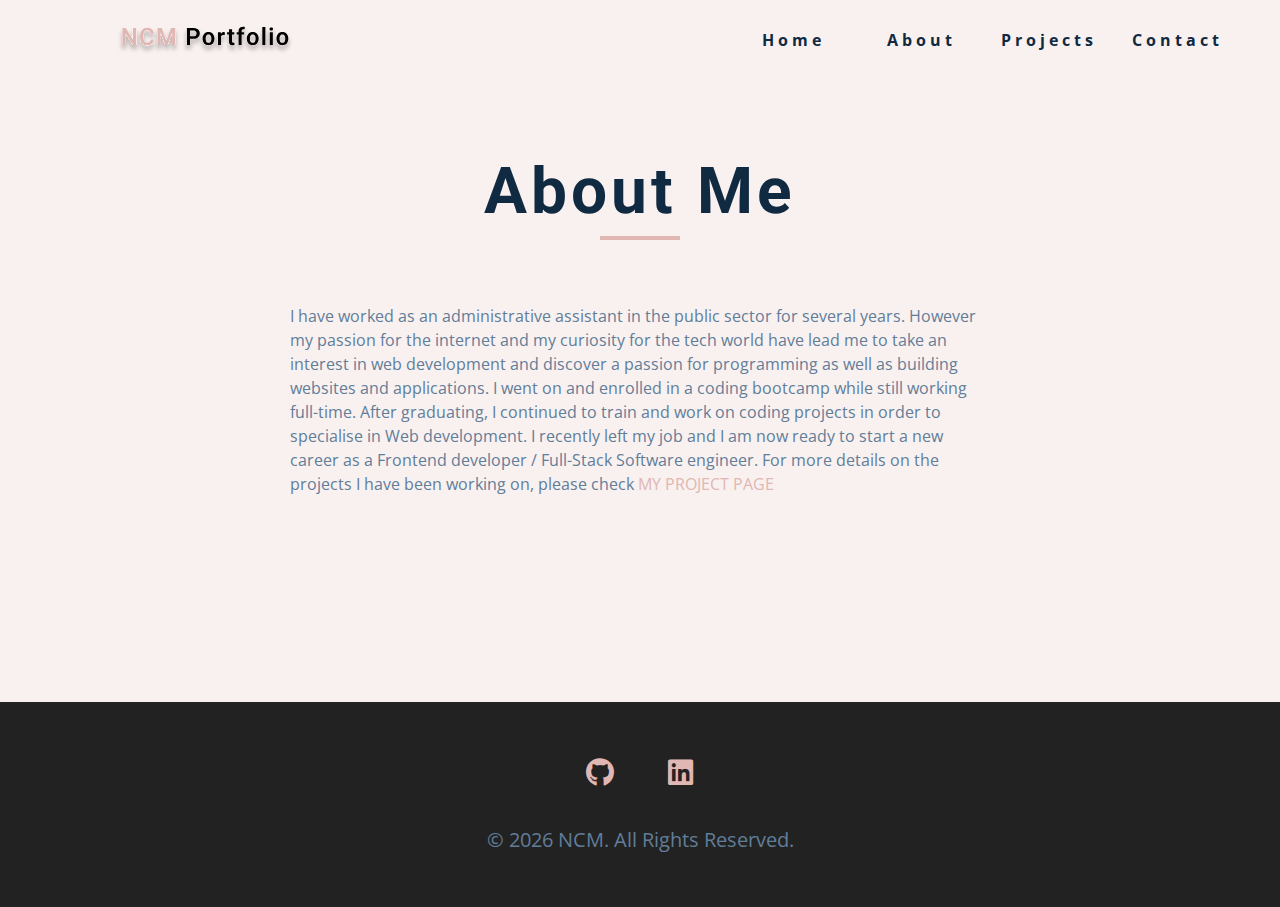
<file: about.html>
<!DOCTYPE html>
<html lang="en">
  <head>
    <meta charset="UTF-8" />
    <meta name="viewport" content="width=device-width, initial-scale=1.0" />
    <title>NCM Portfolio || About</title>
    <link
      rel="stylesheet"
      href="./fontawesome-free-5.12.1-web/css/all.min.css"
    />
    <link rel="stylesheet" href="./css/styles.css" />
  </head>

  <body>
    <nav class="nav" id="nav">
      <div class="nav-center">
        <div class="nav-header">
          <img src="./images/NCM-logo.svg" class="nav-logo" alt="" />
          <button class="nav-btn" id="nav-btn">
            <i class="fas fa-bars"></i>
          </button>
        </div>

        <ul class="nav-links">
          <li><a href="index.html">home</a></li>
          <li><a href="about.html">about</a></li>
          <li><a href="projects.html">projects</a></li>
          <li><a href="contact.html">contact</a></li>
        </ul>
      </div>
    </nav>

    <aside class="sidebar" id="sidebar">
      <div>
        <button id="close-btn" class="close-btn">
          <i class="fas fa-times"></i>
        </button>
        <ul class="sidebar-links">
          <li><a href="index.html">home</a></li>
          <li><a href="about.html">about</a></li>
          <li><a href="projects.html">projects</a></li>
          <li><a href="contact.html">contact</a></li>
        </ul>
        <ul class="social-icons">
          <li>
            <a href="https://github.com/NouriaC" class="social-icon">
              <i class="fab fa-github"></i>
            </a>
          </li>
          <li>
            <a
              href="https://uk.linkedin.com/in/nouriachaouy"
              class="social-icon"
            >
              <i class="fab fa-linkedin"></i>
            </a>
          </li>
        </ul>
      </div>
    </aside>
    <section class="section single-page">
      <div class="section-title">
        <h1>about me</h1>
        <div class="underline"></div>
      </div>
      <div class="section-center page-info">
        <p>
          I have worked as an administrative assistant in the public sector for
          several years. However my passion for the internet and my curiosity
          for the tech world have lead me to take an interest in web development
          and discover a passion for programming as well as building websites
          and applications. I went on and enrolled in a coding bootcamp while
          still working full-time. After graduating, I continued to train and
          work on coding projects in order to specialise in Web
          development. I recently left my job and I am now ready to start a new
          career as a Frontend developer / Full-Stack Software engineer. For
          more details on the projects I have been working on, please check
          <a href="./projects.html">my project page</a>
        </p>
      </div>
    </section>
    <footer class="footer">
      <ul class="social-icons">
        <li>
          <a href="https://github.com/NouriaC" class="social-icon">
            <i class="fab fa-github"></i>
          </a>
        </li>
        <li>
          <a href="https://uk.linkedin.com/in/nouriachaouy" class="social-icon">
            <i class="fab fa-linkedin"></i>
          </a>
        </li>
      </ul>
      <p>&copy; <span id="date"></span> NCM. All rights reserved.</p>
    </footer>
    <script src="./js/app.js"></script>
  </body>
</html>
</file>
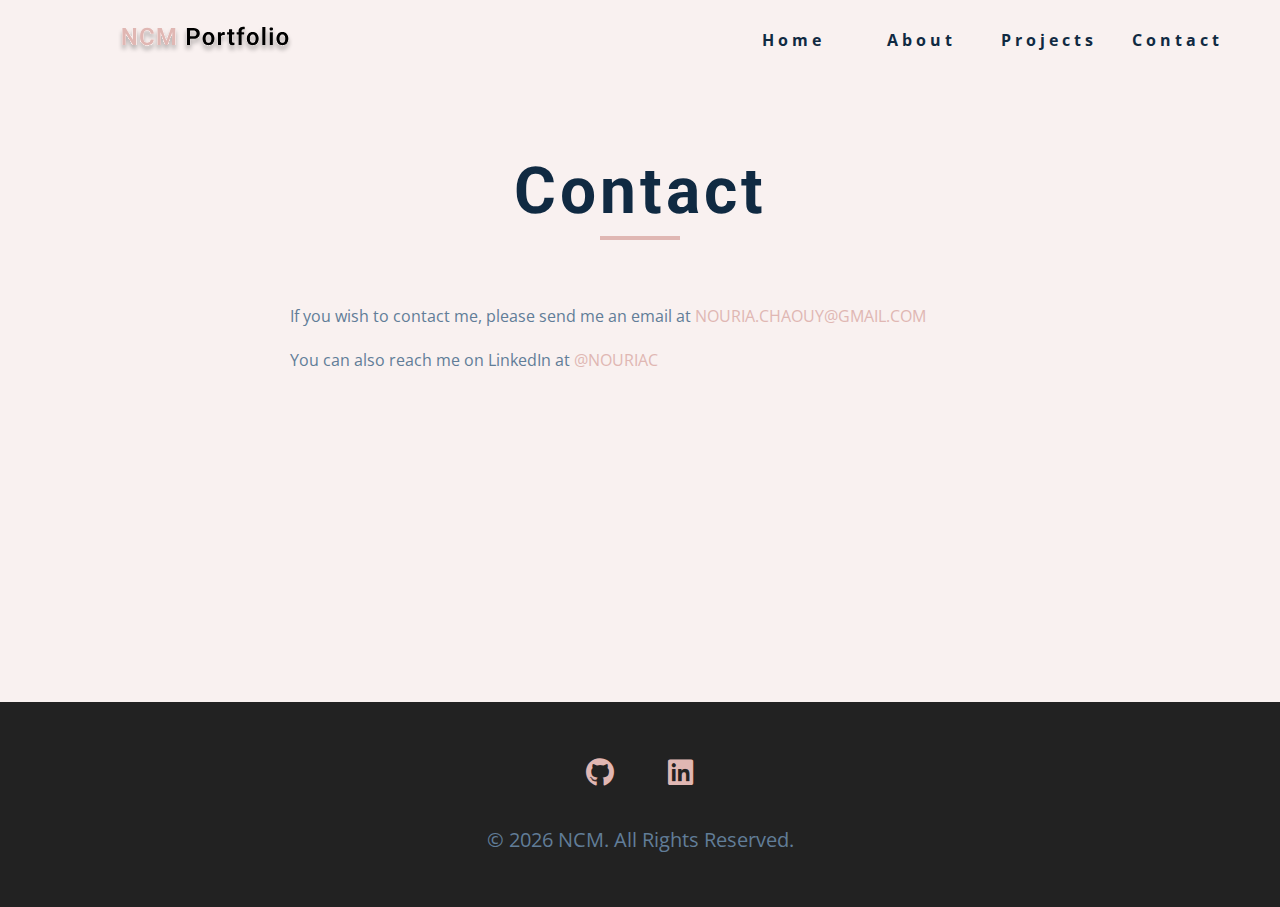
<file: contact.html>
<!DOCTYPE html>
<html lang="en">
  <head>
    <meta charset="UTF-8" />
    <meta name="viewport" content="width=device-width, initial-scale=1.0" />
    <title>NCM Portfolio || Contact</title>
    <link
      rel="stylesheet"
      href="./fontawesome-free-5.12.1-web/css/all.min.css"
    />

    <link rel="stylesheet" href="./css/styles.css" />
  </head>

  <body>
    <nav class="nav" id="nav">
      <div class="nav-center">
        <div class="nav-header">
          <img src="./images/NCM-logo.svg" class="nav-logo" alt="" />
          <button class="nav-btn" id="nav-btn">
            <i class="fas fa-bars"></i>
          </button>
        </div>

        <ul class="nav-links">
          <li><a href="index.html">home</a></li>
          <li><a href="about.html">about</a></li>
          <li><a href="projects.html">projects</a></li>
          <li><a href="contact.html">contact</a></li>
        </ul>
      </div>
    </nav>
    <aside class="sidebar" id="sidebar">
      <div>
        <button id="close-btn" class="close-btn">
          <i class="fas fa-times"></i>
        </button>
        <ul class="sidebar-links">
          <li><a href="index.html">home</a></li>
          <li><a href="about.html">about</a></li>
          <li><a href="projects.html">projects</a></li>
          <li><a href="contact.html">contact</a></li>
        </ul>
        <ul class="social-icons">
          <li>
            <a href="https://github.com/NouriaC" class="social-icon">
              <i class="fab fa-github"></i>
            </a>
          </li>
          <li>
            <a
              href="https://uk.linkedin.com/in/nouriachaouy"
              class="social-icon"
            >
              <i class="fab fa-linkedin"></i>
            </a>
          </li>
        </ul>
      </div>
    </aside>

    <section class="section single-page">
      <div class="section-title">
        <h1>contact</h1>
        <div class="underline"></div>
      </div>

      <div class="section-center page-info">
        <p>
          If you wish to contact me, please send me an email at
          <a href="mailto:nouria.chaouy@gmail.com">nouria.chaouy@gmail.com</a>
        </p>
        <p>
          You can also reach me on LinkedIn at
          <a href="https://github.com/NouriaC">@NouriaC </a>
        </p>
      </div>
    </section>
    <footer class="footer">
      <ul class="social-icons">
        <li>
          <a href="https://github.com/NouriaC" class="social-icon">
            <i class="fab fa-github"></i>
          </a>
        </li>
        <li>
          <a href="https://uk.linkedin.com/in/nouriachaouy" class="social-icon">
            <i class="fab fa-linkedin"></i>
          </a>
        </li>
      </ul>
      <p>&copy; <span id="date"></span> NCM. All rights reserved.</p>
    </footer>
    <script src="./js/app.js"></script>
  </body>
</html>
</file>
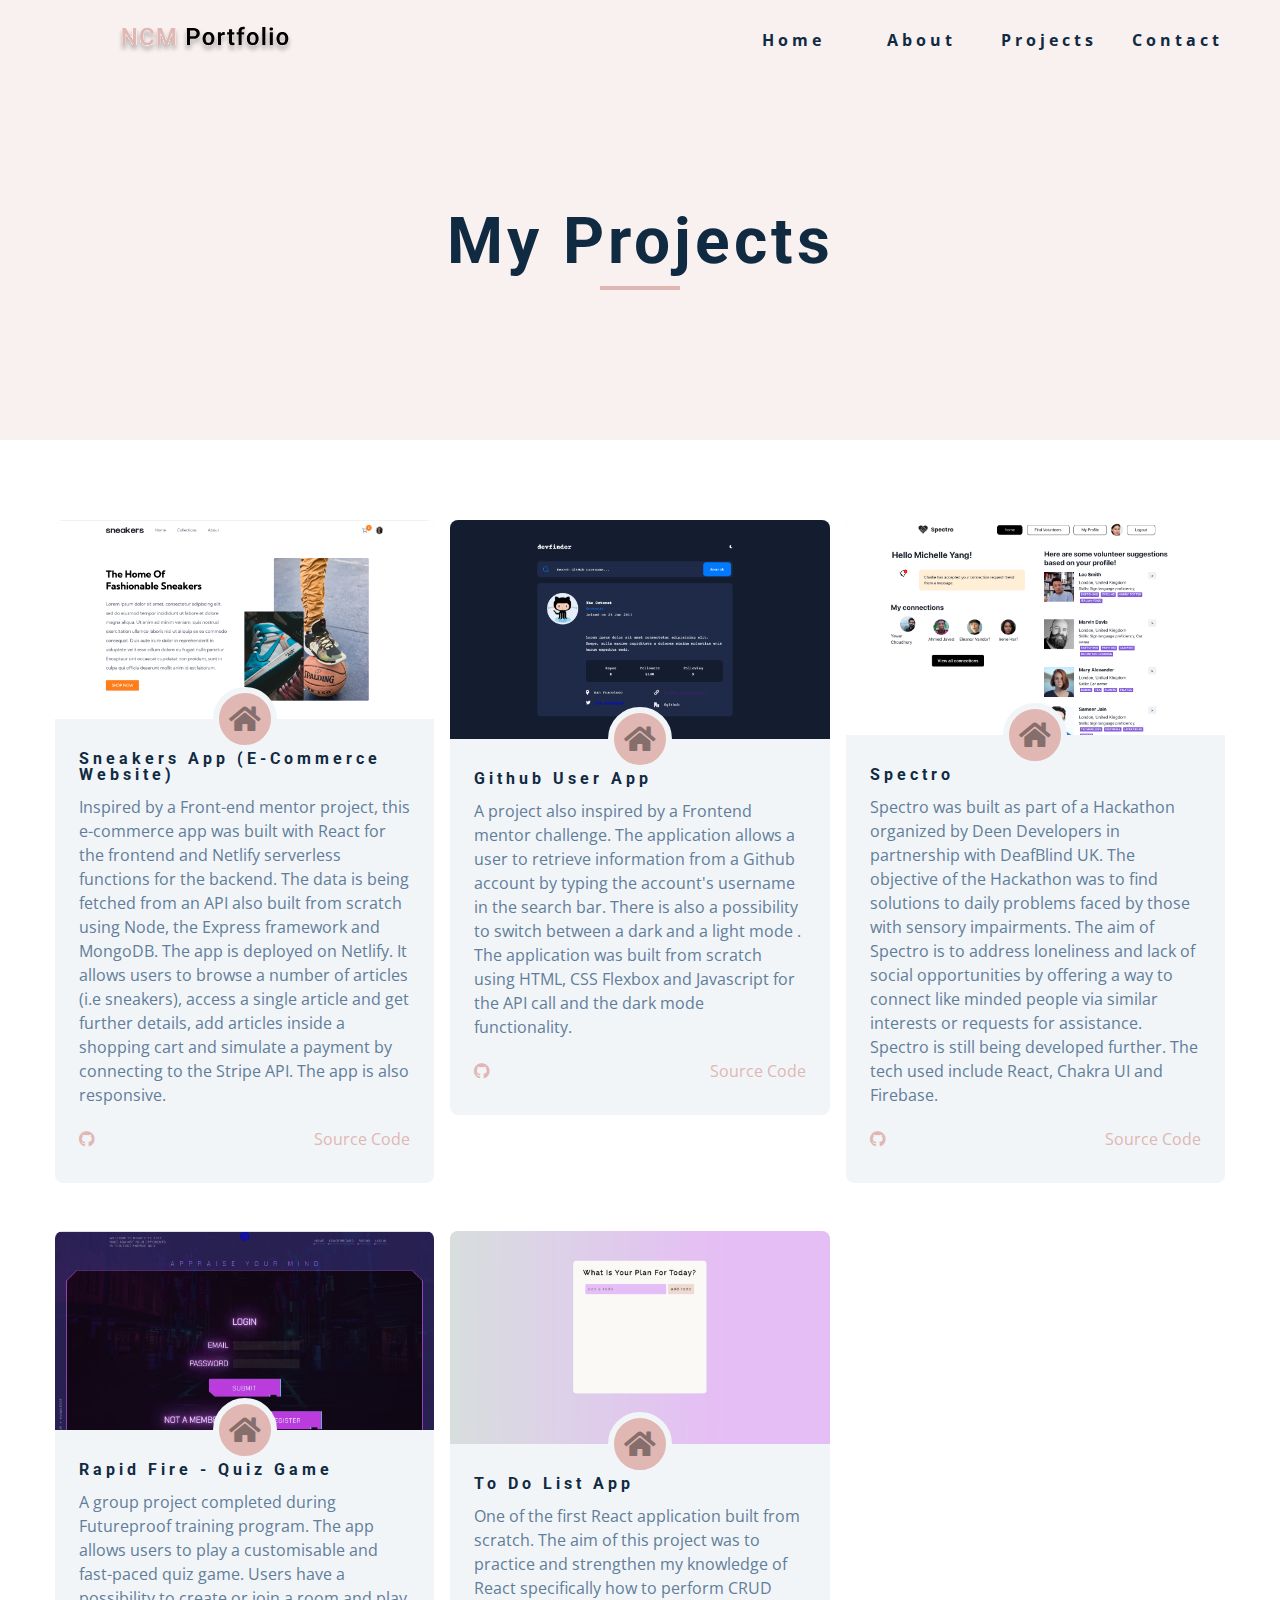
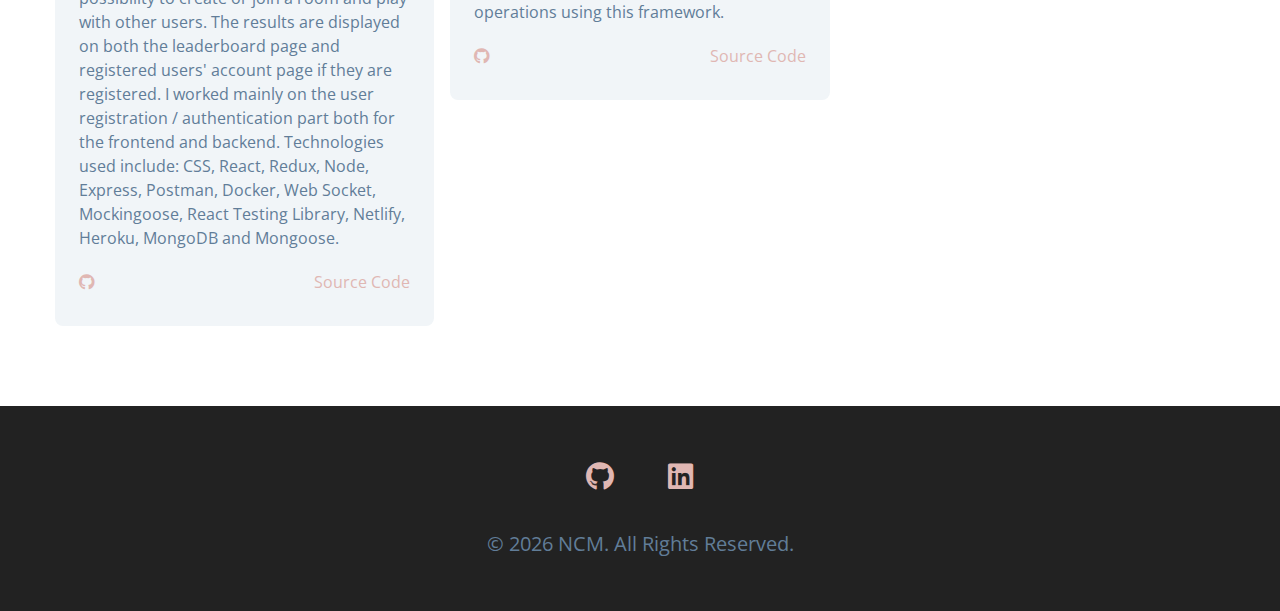
<file: projects.html>
<!DOCTYPE html>
<html lang="en">
  <head>
    <meta charset="UTF-8" />
    <meta name="viewport" content="width=device-width, initial-scale=1.0" />
    <title>NCM Portfolio || Projects</title>
    <link
      rel="stylesheet"
      href="./fontawesome-free-5.12.1-web/css/all.min.css"
    />
    <link rel="stylesheet" href="./css/styles.css" />
  </head>

  <body>
    <nav class="nav" id="nav">
      <div class="nav-center">
        <div class="nav-header">
          <img src="./images/NCM-logo.svg" class="nav-logo" alt="" />
          <button class="nav-btn" id="nav-btn">
            <i class="fas fa-bars"></i>
          </button>
        </div>

        <ul class="nav-links">
          <li><a href="index.html">home</a></li>
          <li><a href="about.html">about</a></li>
          <li><a href="projects.html">projects</a></li>
          <li><a href="contact.html">contact</a></li>
        </ul>
      </div>
    </nav>

    <aside class="sidebar" id="sidebar">
      <div>
        <button id="close-btn" class="close-btn">
          <i class="fas fa-times"></i>
        </button>
        <ul class="sidebar-links">
          <li><a href="index.html">home</a></li>
          <li><a href="about.html">about</a></li>
          <li><a href="projects.html">projects</a></li>
          <li><a href="contact.html">contact</a></li>
        </ul>
        <ul class="social-icons">
          <li>
            <a href="https://github.com/NouriaC" class="social-icon">
              <i class="fab fa-github"></i>
            </a>
          </li>
          <li>
            <a
              href="https://uk.linkedin.com/in/nouriachaouy"
              class="social-icon"
            >
              <i class="fab fa-linkedin"></i>
            </a>
          </li>
        </ul>
      </div>
    </aside>

    <header class="projects-hero">
      <div class="section-title">
        <h1>my projects</h1>
        <div class="underline"></div>
      </div>
    </header>
    <section class="section">
      <div class="section-center projects-page-center">
        <article class="single-project">
          <div class="project-container">
            <img src="./images/e-commerce-react.png" alt="single project" />
            <a
              href="https://sneakers-e-commerce-app.netlify.app/"
              target="_blank"
              class="project-icon"
            >
              <i class="fas fa-home"></i>
            </a>
          </div>
          <div class="project-details">
            <h4>Sneakers App (E-Commerce website)</h4>
            <p>
              Inspired by a Front-end mentor project, this e-commerce app was
              built with React for the frontend and Netlify serverless functions
              for the backend. The data is being fetched from an API also built
              from scratch using Node, the Express framework and MongoDB. The
              app is deployed on Netlify. It allows users to browse a number of
              articles (i.e sneakers), access a single article and get further
              details, add articles inside a shopping cart and simulate a
              payment by connecting to the Stripe API. The app is also
              responsive.
            </p>
            <div class="project-footer">
              <span>
                <i class="fab fa-github"></i>
              </span>
              <a
                href="https://github.com/NouriaC/sneakers-ecommerce-react"
                target="_blank"
                >source code</a
              >
            </div>
          </div>
        </article>
        <article class="single-project">
          <div class="project-container">
            <img
              src="./images/GithubUserSearchApp-JS.png"
              alt="single project"
            />
            <a
              href="https://github-user-js.netlify.app/"
              target="_blank"
              class="project-icon"
            >
              <i class="fas fa-home"></i>
            </a>
          </div>
          <div class="project-details">
            <h4>Github User App</h4>
            <p>
              A project also inspired by a Frontend mentor challenge. The
              application allows a user to retrieve information from a Github
              account by typing the account's username in the search bar. There
              is also a possibility to switch between a dark and a light mode .
              The application was built from scratch using HTML, CSS Flexbox and
              Javascript for the API call and the dark mode functionality.
            </p>
            <div class="project-footer">
              <span>
                <i class="fab fa-github"></i>
              </span>
              <a
                href="https://github.com/NouriaC/github-user-app"
                target="_blank"
                >source code</a
              >
            </div>
          </div>
        </article>
        <article class="single-project">
          <div class="project-container">
            <img src="./images/SpectroApp-React.png" alt="single project" />
            <a
              href="https://team-1-deafblind-2021.web.app/"
              target="_blank"
              class="project-icon"
            >
              <i class="fas fa-home"></i>
            </a>
          </div>
          <div class="project-details">
            <h4>Spectro</h4>
            <p>
              Spectro was built as part of a Hackathon organized by Deen
              Developers in partnership with DeafBlind UK. The objective of the
              Hackathon was to find solutions to daily problems faced by those
              with sensory impairments. The aim of Spectro is to address
              loneliness and lack of social opportunities by offering a way to
              connect like minded people via similar interests or requests for
              assistance. Spectro is still being developed further. The tech
              used include React, Chakra UI and Firebase.
            </p>
            <div class="project-footer">
              <span>
                <i class="fab fa-github"></i>
              </span>
              <a
                href="https://github.com/deendevelopers/team-1-deafblind-2021"
                target="_blank"
                >source code</a
              >
            </div>
          </div>
        </article>
        <article class="single-project">
          <div class="project-container">
            <img
              src="./images/rapid_fire_team_project.jpg"
              alt="single project"
            />
            <a
              href="https://team-2-kekw-rapidfire.netlify.app/"
              target="_blank"
              class="project-icon"
            >
              <i class="fas fa-home"></i>
            </a>
          </div>
          <div class="project-details">
            <h4>Rapid Fire - Quiz Game</h4>
            <p>
              A group project completed during Futureproof training program. The
              app allows users to play a customisable and fast-paced quiz game.
              Users have a possibility to create or join a room and play with
              other users. The results are displayed on both the leaderboard
              page and registered users' account page if they are registered. I
              worked mainly on the user registration / authentication part both
              for the frontend and backend. Technologies used include: CSS,
              React, Redux, Node, Express, Postman, Docker, Web Socket,
              Mockingoose, React Testing Library, Netlify, Heroku, MongoDB and
              Mongoose.
            </p>
            <div class="project-footer">
              <span>
                <i class="fab fa-github"></i>
              </span>
              <a href="https://github.com/Peesh98/lap3_project" target="_blank"
                >source code</a
              >
            </div>
          </div>
        </article>
        <article class="single-project">
          <div class="project-container">
            <img src="./images/ToDoList-React.png" alt="single project" />
            <a
              href="https://pro-todo-app.netlify.app/"
              target="_blank"
              class="project-icon"
            >
              <i class="fas fa-home"></i>
            </a>
          </div>
          <div class="project-details">
            <h4>To Do List App</h4>
            <p>
              One of the first React application built from scratch. The aim of
              this project was to practice and strengthen my knowledge of React
              specifically how to perform CRUD operations using this framework.
            </p>
            <div class="project-footer">
              <span>
                <i class="fab fa-github"></i>
              </span>
              <a
                href="https://github.com/NouriaC/my-pro-todo-app"
                target="_blank"
                >source code</a
              >
            </div>
          </div>
        </article>
      </div>
    </section>
    <footer class="footer">
      <ul class="social-icons">
        <li>
          <a href="https://github.com/NouriaC" class="social-icon">
            <i class="fab fa-github"></i>
          </a>
        </li>
        <li>
          <a href="https://uk.linkedin.com/in/nouriachaouy" class="social-icon">
            <i class="fab fa-linkedin"></i>
          </a>
        </li>
      </ul>

      <p>&copy; <span id="date"></span> NCM. All rights reserved.</p>
    </footer>
    <script src="./js/app.js"></script>
  </body>
</html>
</file>
<file: css/styles.css>
/*
=============== 
Fonts
===============
*/
@import url("https://fonts.googleapis.com/css?family=Open+Sans|Roboto:400,700&display=swap");

/*
=============== 
Variables
===============
*/

:root {
  /* dark shades of primary color*/
  --clr-primary-1: hsl(7, 11%, 47%);
  --clr-primary-2: hsl(6, 14%, 55%);
  --clr-primary-3: hsl(5, 19%, 63%);
  --clr-primary-4: hsl(6, 28%, 71%);
  /* primary/main color */
  --clr-primary-5: hsl(5, 42%, 79%);
  /* lighter shades of primary color */
  --clr-primary-6: hsl(5, 42%, 81%);
  --clr-primary-7: hsl(5, 42%, 83%);
  --clr-primary-8: hsl(6, 41%, 85%);
  --clr-primary-9: hsl(7, 42%, 87%);
  --clr-primary-10: hsl(7, 43%, 96%);
  /* darkest grey - used for headings */
  --clr-grey-1: hsl(209, 61%, 16%);
  --clr-grey-2: hsl(211, 39%, 23%);
  --clr-grey-3: hsl(209, 34%, 30%);
  --clr-grey-4: hsl(209, 28%, 39%);
  /* grey used for paragraphs */
  --clr-grey-5: hsl(210, 22%, 49%);
  --clr-grey-6: hsl(209, 23%, 60%);
  --clr-grey-7: hsl(211, 27%, 70%);
  --clr-grey-8: hsl(210, 31%, 80%);
  --clr-grey-9: hsl(212, 33%, 89%);
  --clr-grey-10: hsl(210, 36%, 96%);
  --clr-white: #fff;
  --ff-primary: "Roboto", sans-serif;
  --ff-secondary: "Open Sans", sans-serif;
  --transition: all 0.3s linear;
  --spacing: 0.25rem;
  --radius: 0.5rem;
  --light-shadow: 0 5px 15px rgba(0, 0, 0, 0.1);
  --dark-shadow: 0 5px 15px rgba(0, 0, 0, 0.2);
  --max-width: 1170px;
}
/*
=============== 
Global Styles
===============
*/

*,
::after,
::before {
  margin: 0;
  padding: 0;
  box-sizing: border-box;
}
body {
  font-family: var(--ff-secondary);
  background: var(--clr-white);
  color: var(--clr-grey-1);
  line-height: 1.5;
  font-size: 0.875rem;
}
ul {
  list-style-type: none;
}
a {
  text-decoration: none;
}
img:not(.nav-logo) {
  width: 100%;
  display: block;
}

h1,
h2,
h3,
h4 {
  letter-spacing: var(--spacing);
  text-transform: capitalize;
  line-height: 1.25;
  margin-bottom: 0.75rem;
  font-family: var(--ff-primary);
}
h1 {
  font-size: 3rem;
}
h2 {
  font-size: 2rem;
}
h3 {
  font-size: 1.25rem;
}
h4 {
  font-size: 0.875rem;
}
p {
  margin-bottom: 1.25rem;
  color: var(--clr-grey-5);
}
@media screen and (min-width: 800px) {
  h1 {
    font-size: 4rem;
  }
  h2 {
    font-size: 2.5rem;
  }
  h3 {
    font-size: 1.75rem;
  }
  h4 {
    font-size: 1rem;
  }
  body {
    font-size: 1rem;
  }
  h1,
  h2,
  h3,
  h4 {
    line-height: 1;
  }
}
/*  global classes */

.btn {
  text-transform: uppercase;
  background: var(--clr-primary-5);
  color: var(--clr-primary-1);
  padding: 0.375rem 0.75rem;
  letter-spacing: var(--spacing);
  display: inline-block;
  font-weight: 700;
  -webkit-transition: var(--transition);
  transition: var(--transition);
  font-size: 0.875rem;
  border: 2px solid transparent;
  cursor: pointer;
  box-shadow: 0 1px 3px rgba(0, 0, 0, 0.2);
  border-radius: var(--radius);
}
.btn:hover {
  color: var(--clr-primary-1);
  background: var(--clr-primary-7);
}
/* section */
.section {
  padding: 5rem 0;
}

.section-center {
  width: 90vw;
  margin: 0 auto;
  max-width: 1170px;
}
@media screen and (min-width: 992px) {
  .section-center {
    width: 95vw;
  }
}
/* added during recording */
.underline {
  width: 5rem;
  height: 0.25rem;
  margin-bottom: 1.25rem;
  background: var(--clr-primary-5);
  margin-left: auto;
  margin-right: auto;
}

.section-title {
  margin-bottom: 4rem;
  text-align: center;
}

.bg-grey {
  background: var(--clr-grey-10);
}

/*
=============== 
Navbar
===============
*/

.nav-links {
  display: none;
}

.nav {
  height: 5rem;
  padding: 1rem;
  display: grid;
  align-items: center;
  transition: var(--transition);
}

.nav-center {
  width: 100%;
  max-width: 1170px;
  margin: 0 auto;
}

.nav-header {
  display: grid;
  grid-template-columns: auto 1fr;
  align-items: center;
}

.nav-btn {
  background: transparent;
  border-color: transparent;
  color: var(--clr-primary-5);
  font-size: 2rem;
  cursor: pointer;
  justify-self: end;
}

@media screen and (min-width: 768px) {
  .nav {
    background: var(--clr-primary-10);
  }
  .nav-btn {
    display: none;
  }
  .nav-links {
    display: grid;
    grid-template-columns: repeat(4, 1fr);
    justify-items: center;
    column-gap: 2rem;
    justify-self: end;
  }
  .nav-links a {
    text-transform: capitalize;
    color: var(--clr-grey-1);
    font-weight: bold;
    letter-spacing: var(--spacing);
    transition: var(--transition);
  }
  .nav-links a:hover {
    color: var(--clr-primary-5);
  }
  .nav-center {
    display: grid;
    grid-template-columns: auto 1fr;
    align-items: center;
  }
}

/*  fixed navbar */

.navbar-fixed {
  position: fixed;
  top: 0;
  left: 0;
  width: 100%;
  background: var(--clr-white);
  z-index: 2;
  box-shadow: var(--light-shadow);
}

/*
=============== 
Sidebar
===============
*/

.sidebar {
  position: fixed;
  top: 0;
  left: 0;
  width: 100%;
  height: 100%;
  background: var(--clr-grey-10);
  z-index: 4;
  display: grid;
  /* align-items: center; */
  /* justify-content: center; */
  place-items: center;
  transition: var(--transition);
  transform: translateX(-100%);
}

.show-sidebar {
  transform: translateX(0);
}

.sidebar-links {
  text-align: center;
}

.sidebar-links a {
  font-size: 2rem;
  text-transform: capitalize;
  transition: var(--transition);
  color: var(--clr-grey-5);
  letter-spacing: var(--spacing);
  display: inline-block;
  margin-bottom: 1.5rem;
}

.sidebar-links:hover {
  color: var(--clr-primary-5);
}

.social-icons {
  display: grid;
  margin-top: 3rem;
  width: 10rem;
  grid-template-columns: repeat(2, 1fr);
  justify-items: center;
}

.social-icon {
  font-size: 1.8rem;
  color: var(--clr-grey-1);
  transition: var(--transition);
}

.social-icon:hover {
  color: var(--clr-primary-5);
}

.close-btn {
  position: absolute;
  top: 1rem;
  right: 1rem;
  font-size: 3rem;
  background: transparent;
  border: transparent;
  transition: var(--transition);
  color: #bb2525;
  cursor: pointer;
}

.close-btn:hover {
  color: #e66b6b;
}
/*
=============== 
Hero
===============
*/

.hero .underline {
  margin-bottom: 0.5rem;
  margin-left: 0;
}

.hero-img {
  display: none;
}

.hero {
  background: var(--clr-primary-10);
}

.hero-center {
  min-height: calc(100vh - 5rem);
  display: grid;
  place-items: center;
}

.hero-info h4 {
  color: var(--clr-grey-5);
}

.hero-icons {
  justify-items: left;
}

.hero-btn {
  margin-top: 1.25rem;
}

@media screen and (min-width: 992px) {
  .hero-img {
    display: block;
    position: relative;
  }
  .hero-center {
    grid-template-columns: 1fr 1fr;
  }

  .hero-img::before,
  .about-img::before {
    content: "";
    position: absolute;
    width: 100%;
    height: 100%;
    border: 0.25rem solid var(--clr-primary-5);
    top: 2rem;
    right: -2rem;
    border-radius: var(--radius);
  }
}

.hero-photo {
  max-width: 25rem;
  max-height: 30rem;
  object-fit: cover;
  border-radius: var(--radius);
  position: relative;
}
/*
=============== 
About
===============
*/

.about-title {
  text-align: left;
  margin-bottom: 2rem;
}

.about-title .underline {
  margin-left: 0;
}

.about-center {
  display: grid;
  gap: 3rem 2rem;
}

.about-img {
  justify-self: center;
}

@media screen and (min-width: 992px) {
  .about-center {
    grid-template-columns: 1fr 1fr;
  }
  .about-img {
    position: relative;
  }
  .about-img::before {
    left: -2rem;
  }
  .about-info {
    align-self: center;
  }
}

/*
=============== 
Services
===============
*/

.service {
  background: var(--clr-white);
  padding: 3rem 1.5rem;
  margin-bottom: 2rem;
  border-radius: var(--radius);
  text-align: center;
  transition: var(--transition);
}

.service-icon {
  font-size: 2rem;
  margin-bottom: 1.5rem;
}

.service .underline {
  width: 3rem;
  height: 0.12rem;
  transition: var(--transition);
}

.service p {
  transition: var(--transition);
}

.service:hover {
  background: var(--clr-primary-5);
  color: var(--clr-white);
}

.service:hover p {
  color: var(--clr-white);
}

.service:hover .underline {
  background: var(--clr-white);
}

@media screen and (min-width: 676px) {
  .services-center {
    display: grid;
    grid-template-columns: 1fr 1fr;
    column-gap: 2rem;
  }
}

@media screen and (min-width: 992px) {
  .services-center {
    grid-template-columns: 1fr 1fr 1fr;
  }
}
/*
=============== 
Projects
===============
*/
.projects-text {
  width: 85%;
  max-width: 30rem;
  margin: 0 auto;
}

.project {
  position: relative;
  background: var(--clr-primary-5);
  border-radius: var(--radius);
  margin-bottom: 2rem;
}

.project-info {
  text-align: center;
  color: #222;
  position: absolute;
  top: 50%;
  left: 50%;
  transform: translate(-50%, -50%);
  transition: var(--transition);
  opacity: 0;
}

.project-info p {
  text-transform: capitalize;
  color: #222;
}

.project:hover .project-info {
  opacity: 1;
}

.project-img {
  transition: var(--transition);
  border-radius: var(--radius);
  height: 15rem;
  object-fit: cover;
}

.project:hover .project-img {
  opacity: 0.1;
}

.project::after {
  content: "";
  position: absolute;
  top: 0;
  left: 0;
  width: 100%;
  height: 100%;
  border: 0.25rem solid var(--clr-white);
  border-radius: var(--radius);
  transition: var(--transition);
  opacity: 0;
}

.project:hover::after {
  opacity: 1;
  transform: scale(0.8);
}

@media screen and (min-width: 676px) {
  .projects-center {
    display: grid;
    grid-template-columns: 1fr 1fr;
    column-gap: 2rem;
  }
}

@media screen and (min-width: 992px) {
  .projects-center {
    grid-template-columns: repeat(3, 1fr);
  }
}

@media screen and (min-width: 1170px) {
  .projects-center {
    grid-template-rows: 200px 200px;
    gap: 1rem;
    grid-template-areas:
      "a b b"
      "a c d";
  }
  .project-img {
    height: 100%;
  }
  .project {
    height: 100%;
  }
  .project-1 {
    grid-area: a;
  }
  .project-2 {
    grid-area: b;
  }
  .project-3 {
    grid-area: c;
  }
  .project-4 {
    grid-area: d;
  }
}

/*
=============== 
Connect
===============
*/
.connect {
  min-height: 40vh;
  position: relative;
  padding: 10rem 0 5rem 0;
  margin: 5rem 0;
  /* display: grid;
  place-items: center; */
}

.video-container {
  position: absolute;
  top: 0;
  left: 0;
  width: 100%;
  height: 100%;
  object-fit: cover;
  z-index: -2;
}

.connect::after {
  content: "";
  position: absolute;
  top: 0;
  left: 0;
  width: 100%;
  height: 100%;
  background: var(--clr-white);
  opacity: 0.7;
  z-index: -1;
}

.connect {
  display: grid;
  place-items: center;
}

.video-banner .section-title {
  margin-bottom: 2rem;
}

.video-text {
  max-width: 30rem;
}

.video-banner {
  background: var(--clr-primary-10);
  padding: 3rem 5rem 12rem 5rem;
  text-align: center;
  clip-path: polygon(
    0% 0%,
    100% 0%,
    100% 75%,
    75% 75%,
    75% 100%,
    50% 75%,
    0% 75%
  );
}

.connect {
  -webkit-clip-path: polygon(
    50% 0%,
    100% 10%,
    100% 90%,
    50% 100%,
    0 90%,
    0 10%
  );
  clip-path: polygon(50% 0%, 100% 10%, 100% 90%, 50% 100%, 0 90%, 0 10%);
}

/*
=============== 
Footer
===============
*/

.footer {
  padding-bottom: 2rem;
  background: #222;
  display: grid;
  place-items: center;
}
.footer .social-icons {
  margin-bottom: 2rem;
  grid-template-columns: 1fr 1fr;
}
.footer .social-icon {
  color: var(--clr-primary-5);
}
.footer .social-icon:hover {
  color: var(--clr-primary-10);
}
.footer p {
  font-size: 1.25rem;
  text-transform: capitalize;
}
/*
=============== 
Single Page
===============
*/

.single-page {
  background: var(--clr-primary-10);
  min-height: calc(100vh - 5rem - 198px);
}
.page-info {
  max-width: 700px;
}
.page-info a {
  text-transform: uppercase;
  color: var(--clr-primary-5);
  -webkit-transition: var(--transition);
  transition: var(--transition);
}
.page-info a:hover {
  color: var(--clr-primary-1);
}

/*
=============== 
Projects Page
===============
*/

.projects-hero {
  height: 40vh;
  background: var(--clr-primary-10);
  display: grid;
  place-items: center;
}
.projects-hero .section-title {
  margin-bottom: 0;
}
.single-project {
  background: var(--clr-grey-10);
  border-radius: var(--radius);
  height: fit-content;
}
.project-container img {
  border-top-left-radius: var(--radius);
  border-top-right-radius: var(--radius);
}
.project-container {
  position: relative;
}
.project-icon {
  position: absolute;
  font-size: 1.75rem;
  bottom: 0;
  left: 50%;
  -webkit-transform: translate(-50%, 50%);
  transform: translate(-50%, 50%);
  width: 4rem;
  height: 4rem;
  display: grid;
  place-items: center;
  background: var(--clr-primary-5);
  border-radius: 50%;
  color: var(--clr-primary-1);
  border: 0.375rem solid var(--clr-grey-10);
}
.project-details {
  padding: 2rem 1.5rem;
}
.project-footer {
  display: grid;
  grid-template-columns: 1fr 1fr;
  color: var(--clr-primary-5);
}
.project-footer a {
  color: var(--clr-primary-5);
  text-transform: capitalize;
  -webkit-transition: var(--transition);
  transition: var(--transition);
  justify-self: end;
}
.project-footer a:hover {
  color: var(--clr-primary-1);
}
.projects-page-center {
  display: grid;
  grid-template-columns: repeat(auto-fill, minmax(330px, 1fr));
  gap: 3rem 1rem;
}
</file>
